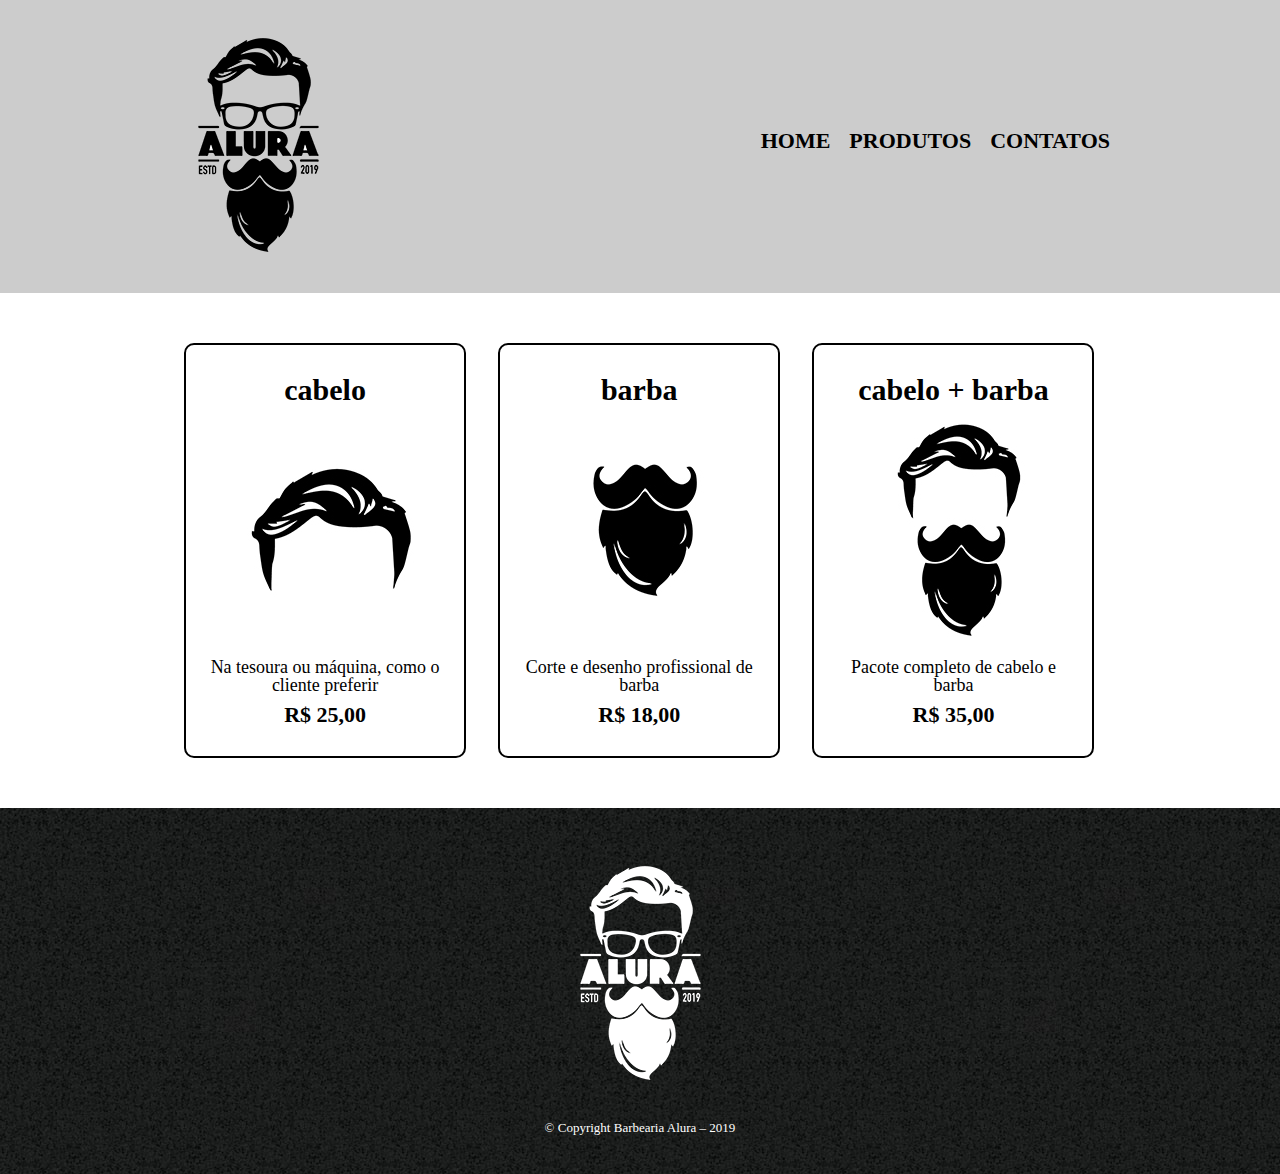
<file: index.html>
<!DOCTYPE html>
<html lang-"pt-br">
  <head>
    <meta charset="UTF-8">
    <title>Produtos - Barbearia </title>
    <link rel="stylesheet" href="reset.css">
    <link rel="stylesheet" href="style.css">
  </head>
  <body>
    <header>
      <div class="caixa">
        <h1> <img src="./img/logo.png"></h1>
        
        <nav>
          <ul>
            <li><a href="home.html">Home</a></li>
            <li><a href="produtos.html">Produtos</a></li>
            <li><a href="contatos.html">Contatos</a></li>
          </ul>
        </nav>
      </div>
    </header>
    <main>
      <ul class="produtos">
        <li>
          <h2>cabelo</h2>
          <img src="./img/cabelo.jpg">
          <p class="produto-descricao"> Na tesoura ou máquina, como o cliente preferir</p>
          <p class ="produto-preco">R$ 25,00 </p>
        </li>
        <li>
          <h2>barba</h2>
           <img src="./img/barba.jpg">
          <p class="produto-descricao"> Corte e desenho profissional de barba </p>
          <p class ="produto-preco">R$ 18,00</p>
        </li>
        <li>
          <h2>cabelo + barba</h2>
           <img src = "./img/cabelo+barba.jpg">
          <p class="produto-descricao"> Pacote completo de cabelo e barba </p>
          <p class ="produto-preco">R$ 35,00 </p>
        </li>
      </ul>
    </main>
    <footer>
      <img src= "./img/logo-branco.png">
      <p class="copyright">&copy; Copyright Barbearia Alura – 2019</p>
      

      
    </footer>

    
  </body>


  
</html>
</file>
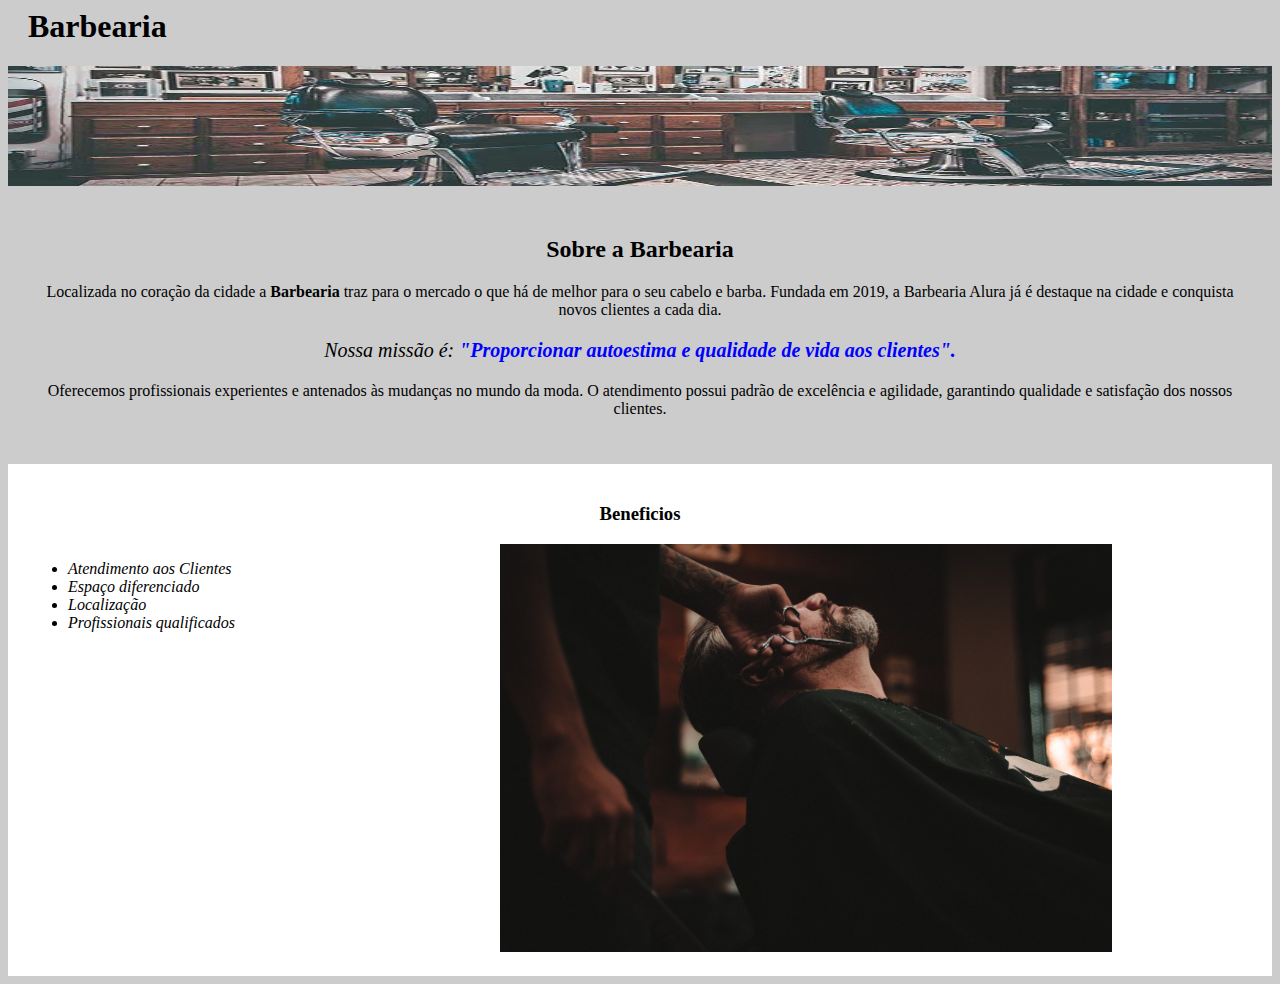
<file: home.html>
<!DOPTYPE html>
<html lang-"pt-br">
  <head>
       <meta charset= "UTF-8">
       <title> Barbearia </title> 
       <link rel="stylesheet" href="home.css">
  </head>
  <body>
      <header>
        <h1 class ="titulo-principal">Barbearia</h1>
      </header>
      <img id ="banner" src ="./img/banner.jpg">
      <div class = "principal">
        <h2 class = "titulo-centralizado"> Sobre a Barbearia </h2>
  
        <p>Localizada no coração da cidade a <strong>Barbearia</strong> traz para o mercado o que há de melhor para o seu cabelo e barba. Fundada em 2019, a Barbearia Alura já é destaque na cidade e conquista novos clientes a cada dia.</p>
  
        <p id="missao"><em>Nossa missão é: <strong>"Proporcionar autoestima e qualidade de vida aos clientes".</strong></em></p>
  
        <p>Oferecemos profissionais experientes e antenados às mudanças no mundo da moda. O atendimento possui padrão de excelência e agilidade, garantindo qualidade e satisfação dos nossos clientes.</p>
      </div>

    
      <div class = "beneficios" >
        <h3 class = "titulo-centralizado">Beneficios</h3>
        <ul>
          <li class = "itens" >Atendimento aos Clientes </li>
          <li class = "itens" >Espaço diferenciado </li>
          <li class = "itens" >Localização </li>
          <li class = "itens" >Profissionais qualificados </li>
        </ul>
        
        <img src ="./img/beneficios.jpg" class="imagembeneficios">
      </div>
  </body> 
</html>
</file>
<file: style.css>
header {
  background: #CCCCCC;
  padding : 20px;
}
.caixa {
  position : relative;
  width: 940px;
  margin: 0 auto;
}
nav {
  position : absolute;
  top : 110px;
  right: 0;
}
nav li {
  display : inline;
  margin : 0 0 0 15px;
}
nav a {
  text-transform: uppercase;
  color: black;
  font-weight: bold;
  font-size : 22px;
  text-decoration: none;
}  
nav a:hover{
  color:#C79C19;
   text-decoration : underline;
}
.produtos {
  width: 940px;
  margin: 0 auto;
  padding : 50px 0;
}
.produtos li {
  display : inline-block;
  text-align : center;
  width: 30%;
  vertical-align: top;
  margin: 0 1.5%;
  padding: 30px 20px;
  box-sizing: border-box;
  border-color:black;
  border-width: 2px;
  border-style: solid;
  border-radius :10px;
  
}
.produtos li:hover {
  border-color: #C79C19;
}
.produtos li:hover h2 {
  font-size: 34px;
}
.produtos li:active {
  border-color:#088C19;
}
.produtos h2 {
  font-size: 30px; 
  font-weight: bold;
}
.produto-descricao {
  font-size: 18px;
}
.produto-preco {
  font-size: 22px; 
  font-weight: bold;
  margin-top: 10px;
}

footer {
  text-align : center;
  background : url("./img/bg.jpg");
  padding: 40px 0;
}
.copyright {
  color:#FFFFFF;
  font-size:13px;
  margin: 20px 20px 0;
}
</file>
<file: home.css>
body {
  background: #CCCCCC;
}
#banner {
  width : 100% ;
  height : 120px;
}
.principal {
  background: #CCCCCC;
  padding : 30px;
}
.titulo-principal {
  padding-left : 20px
}
p {
  text-align:center;
}
#missao {
  font-size:20px;
}
em strong {
  color:blue;
}
.beneficios {
  background : #FFFFFF;
  padding : 20px;
}
.titulo-centralizado {
  text-align:center;
}
.itens {
  font-style : italic;
}
ul {
  display : inline-block;
  vertical-align : top;
  width : 20%;
  margin-right : 15%
}
.imagembeneficios{
  width:50%;
}
</file>
